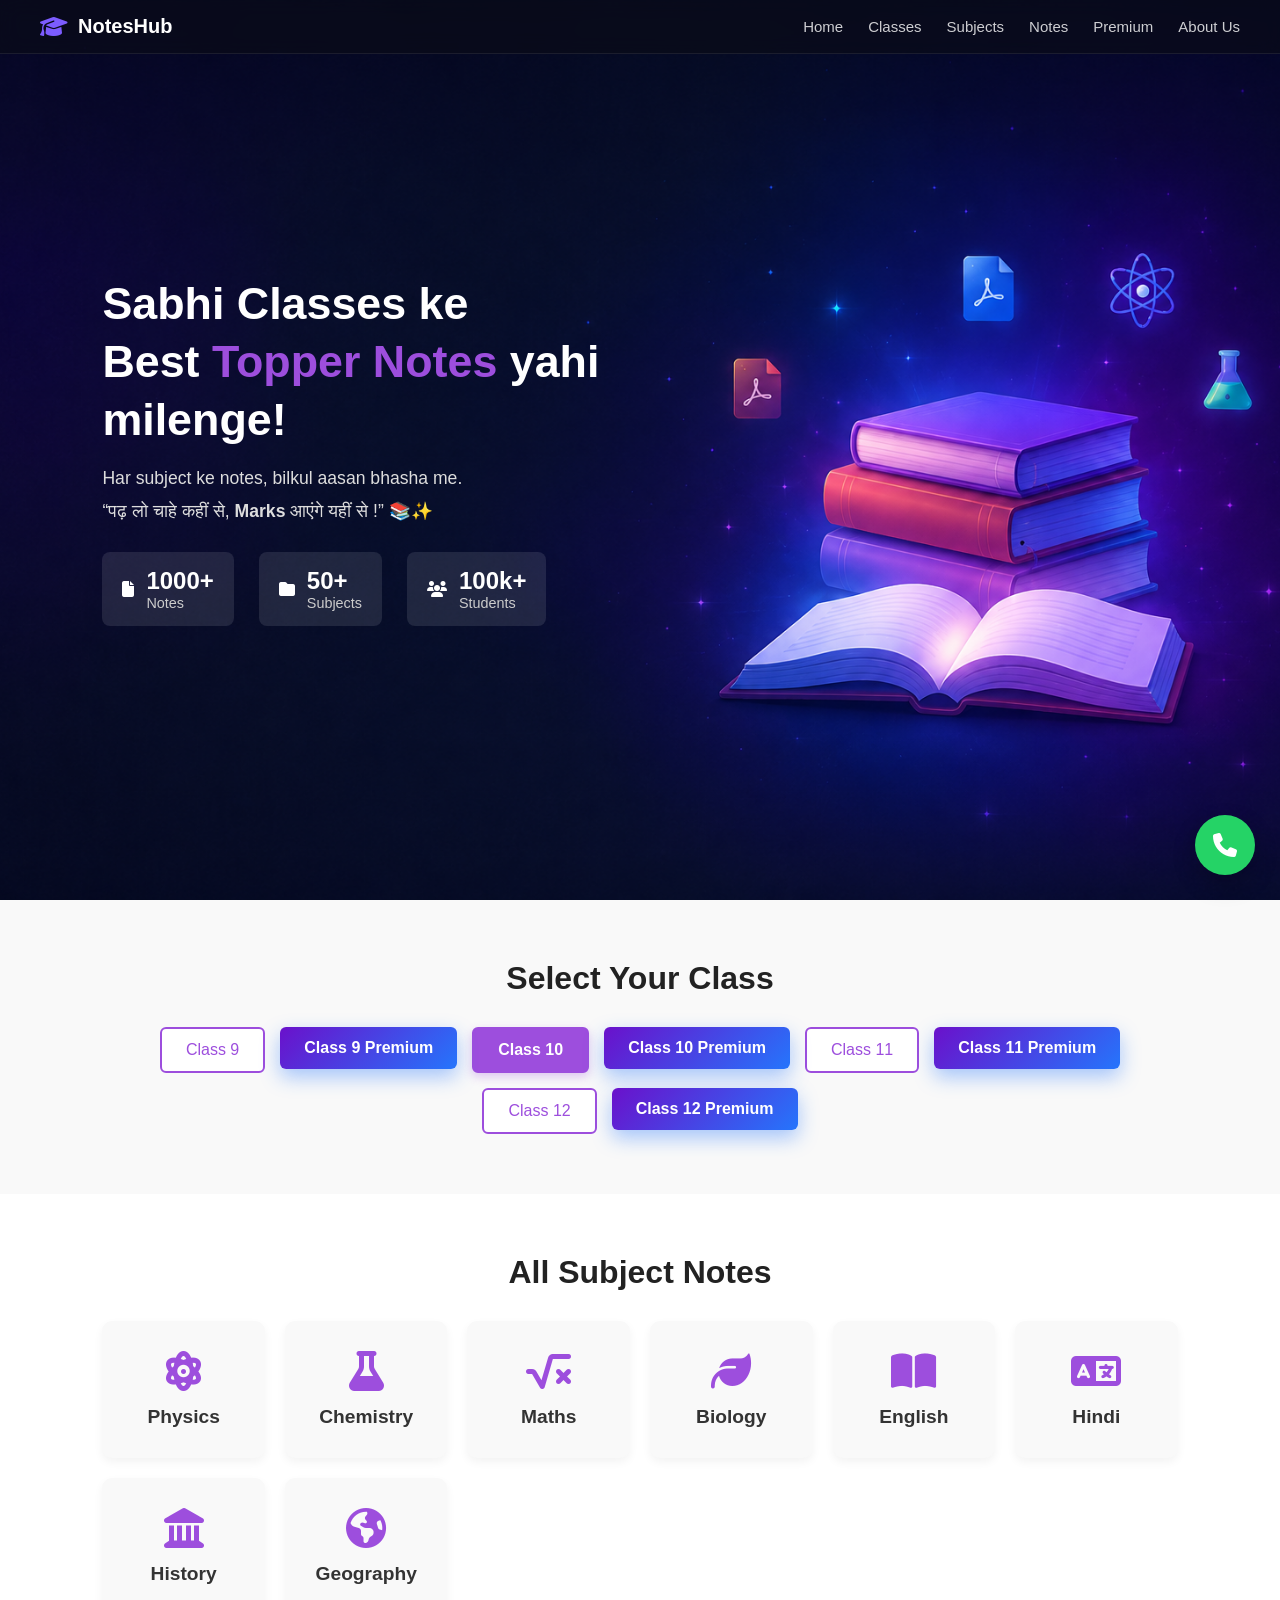
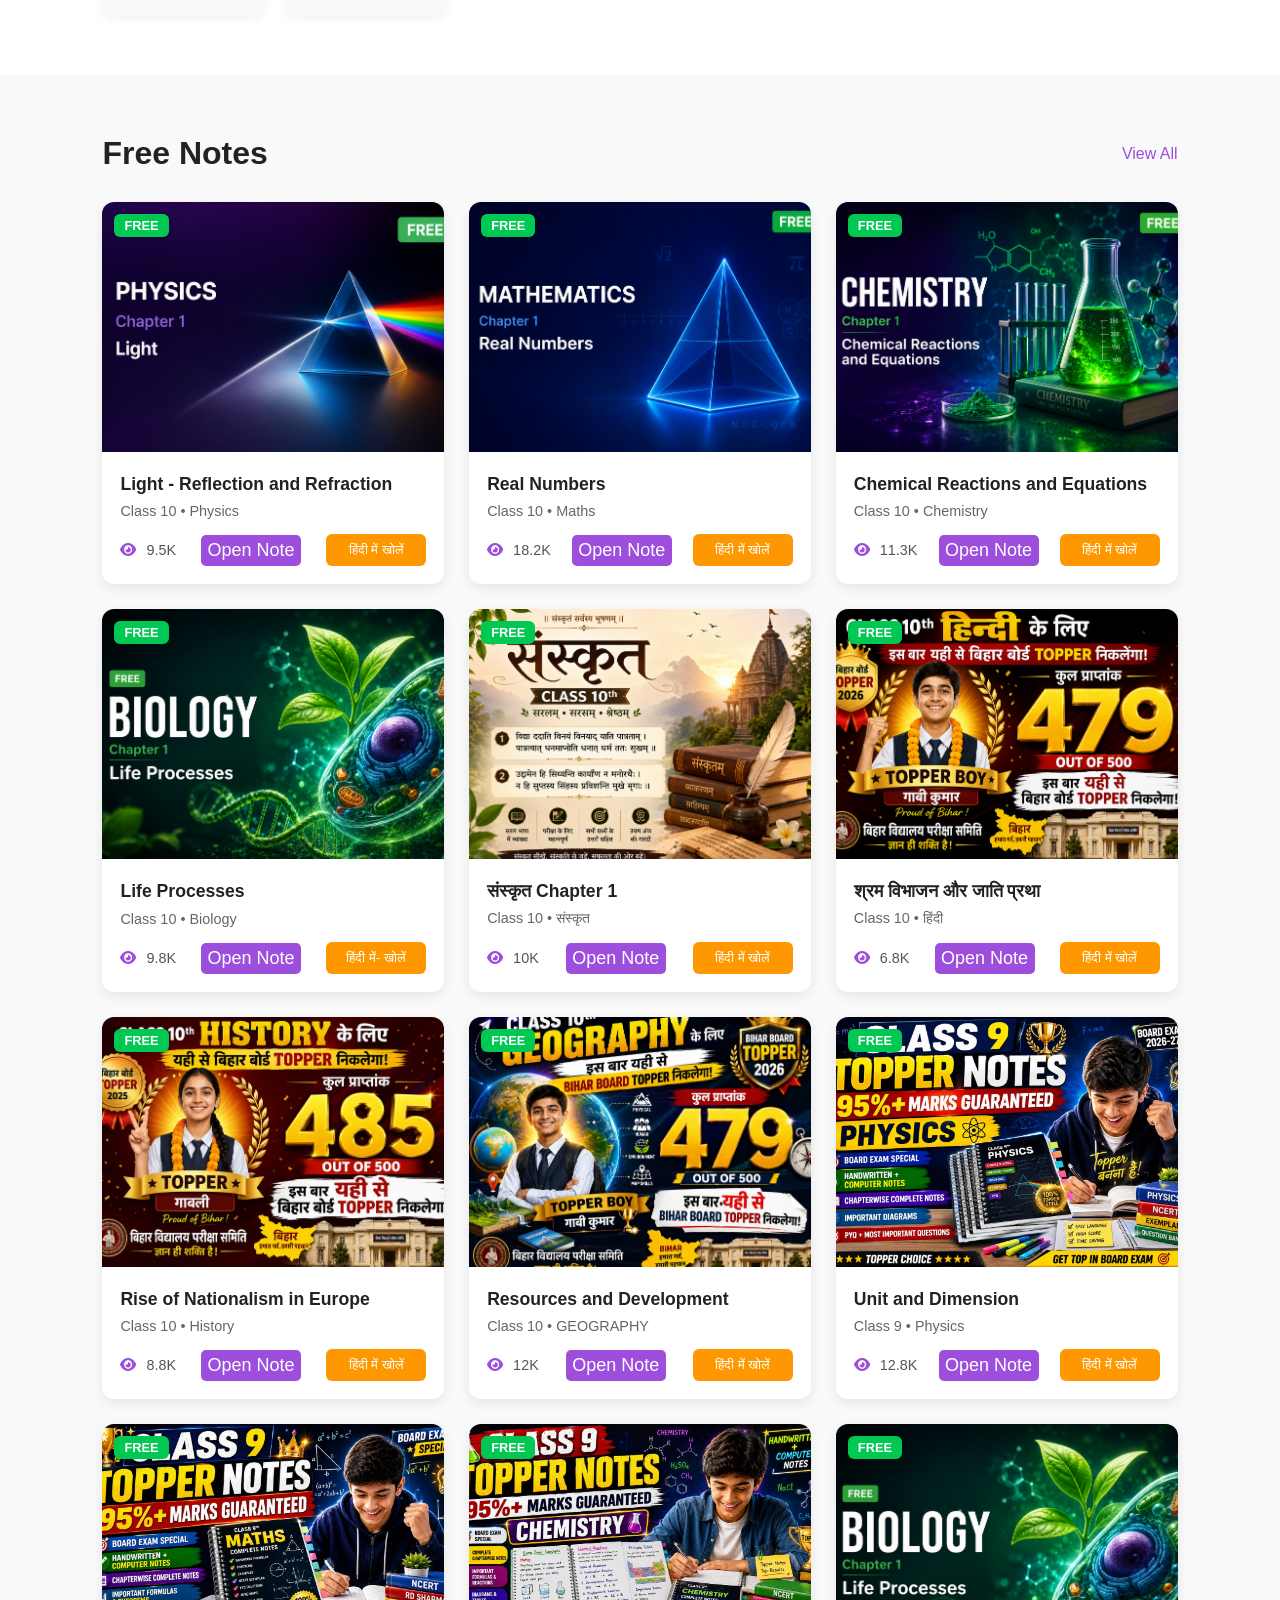
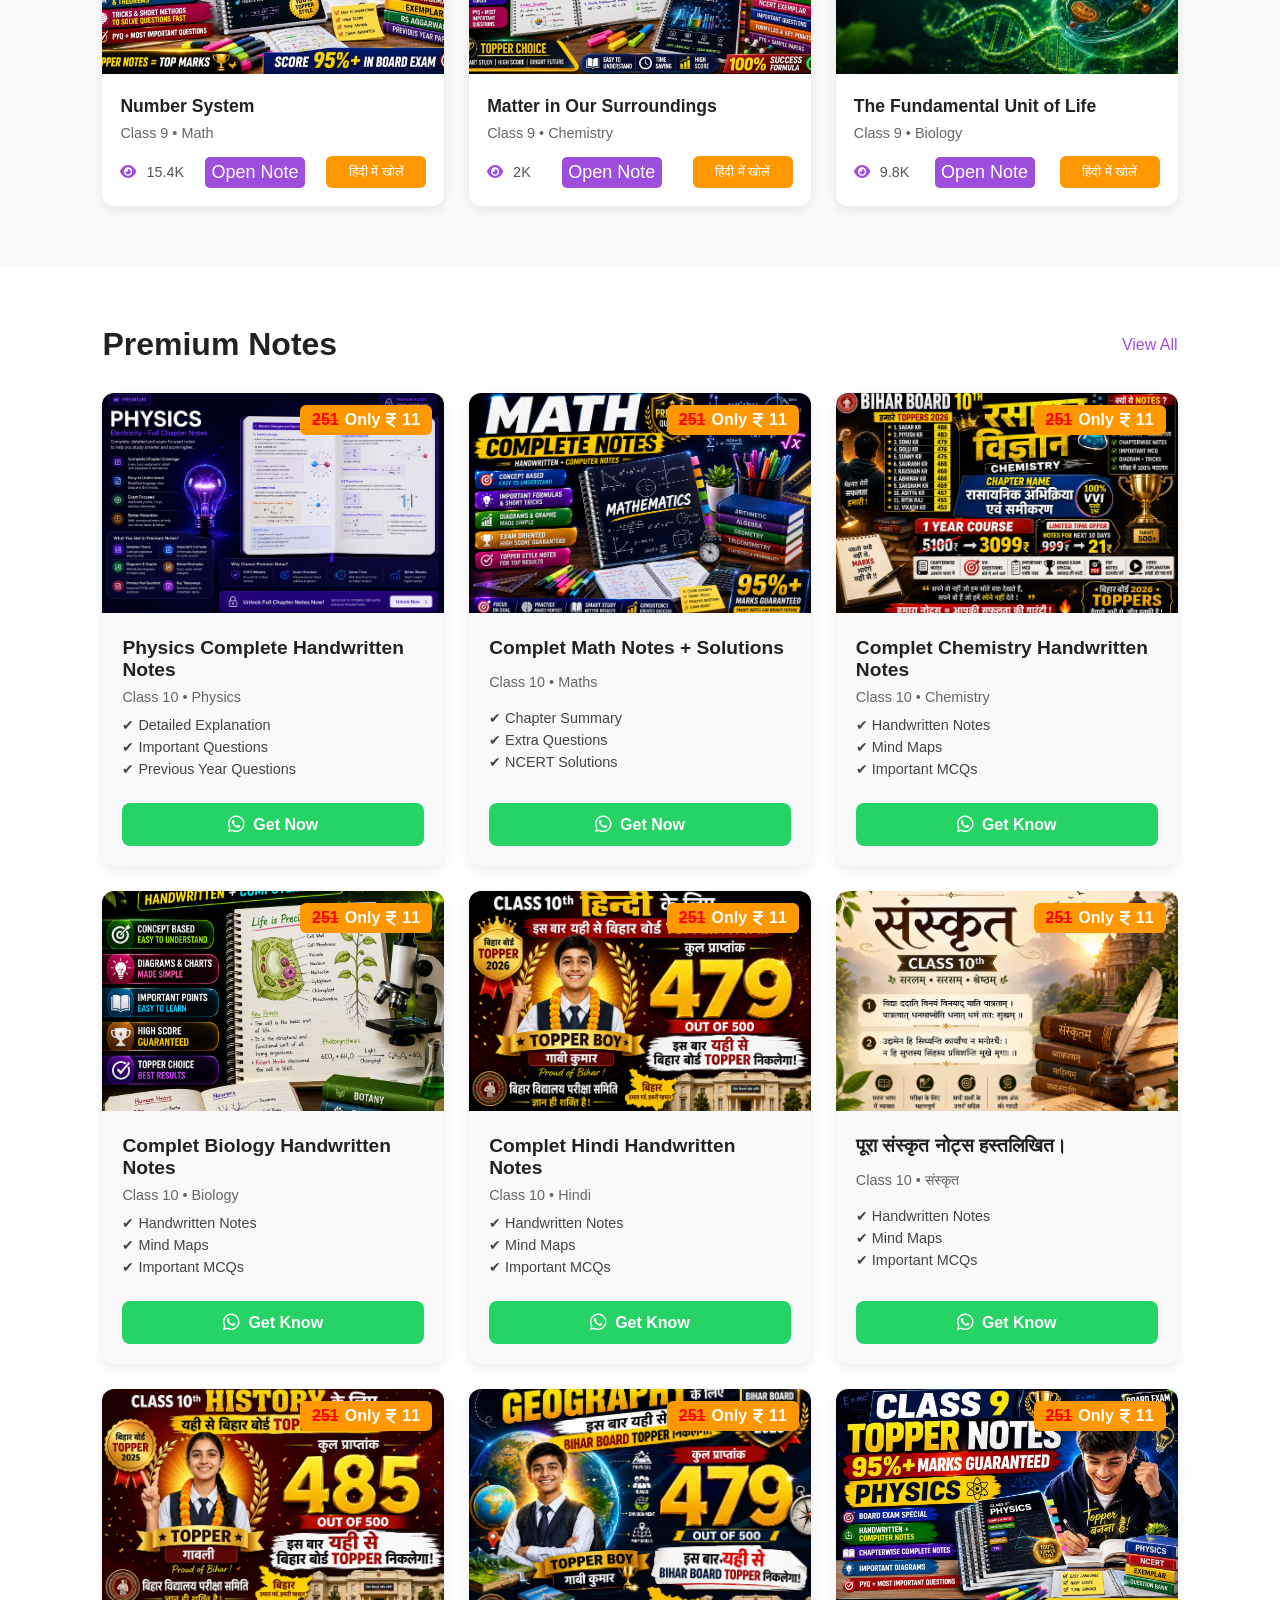
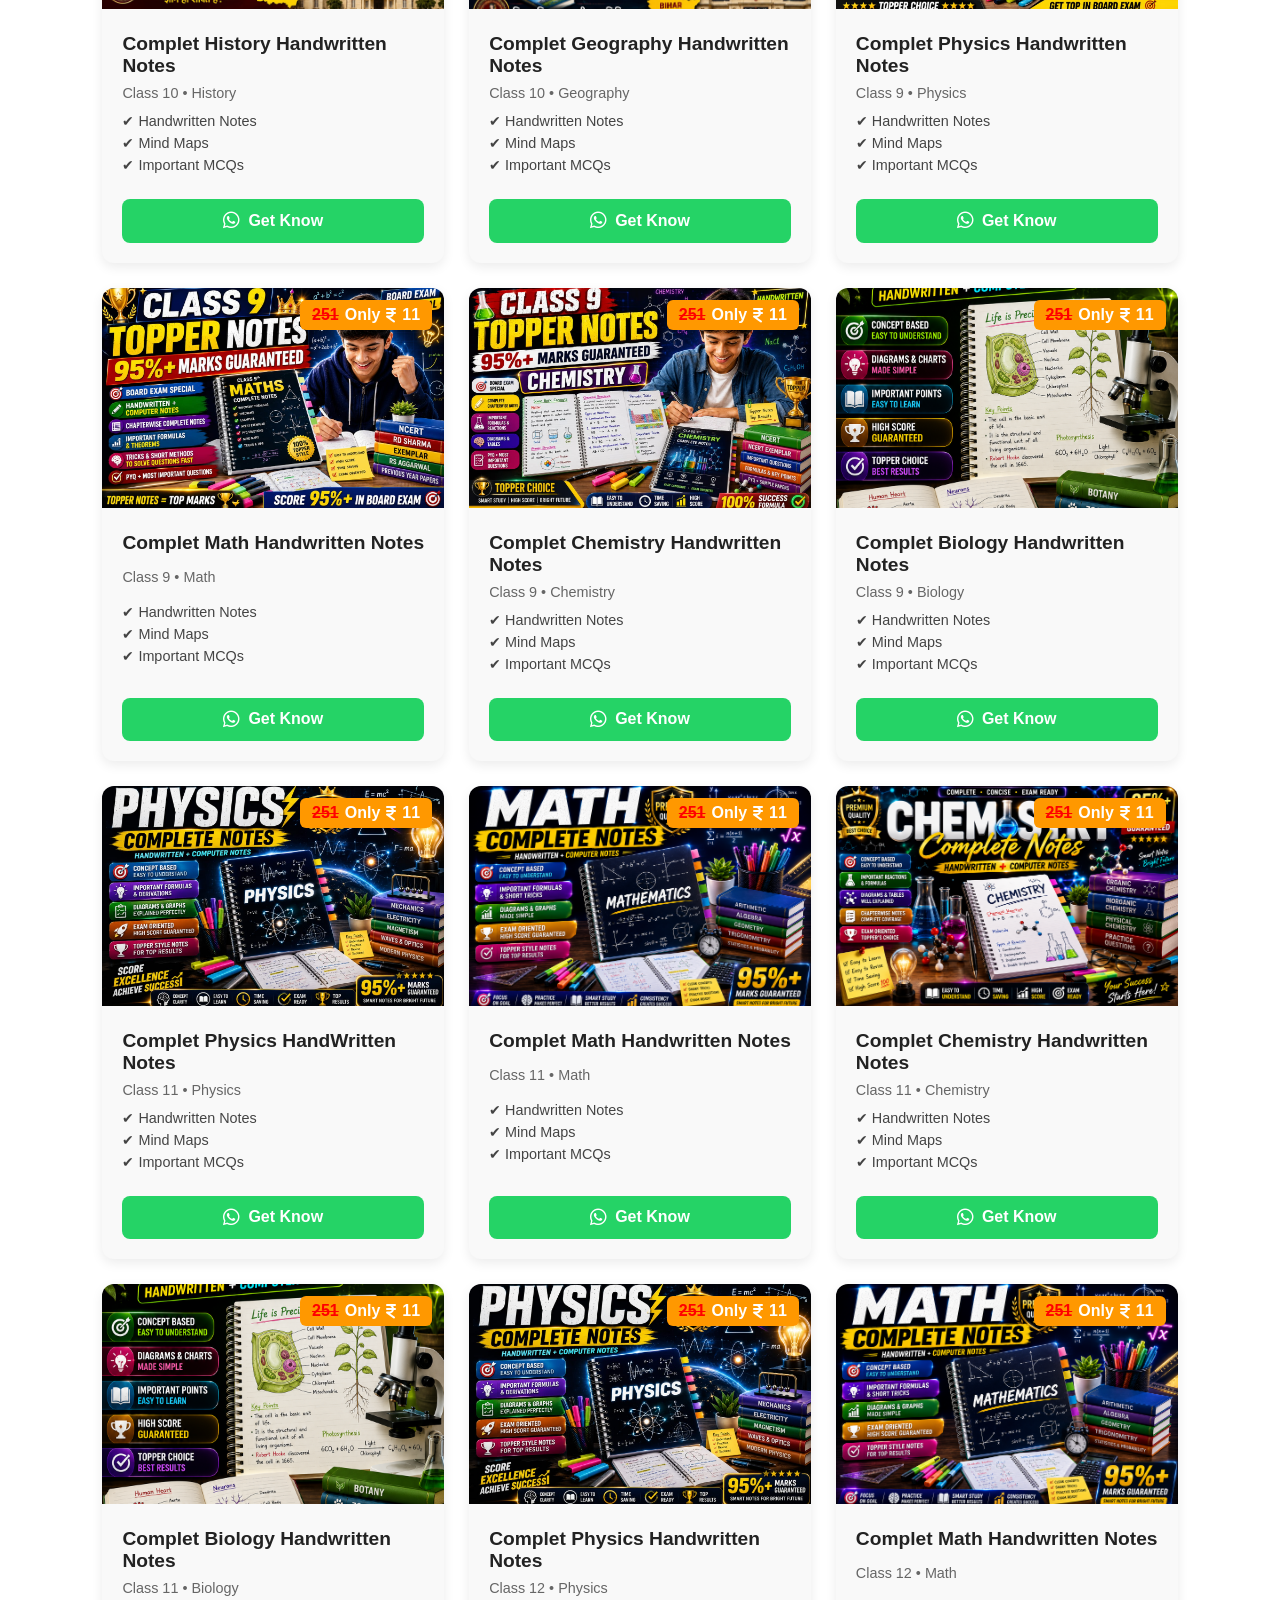
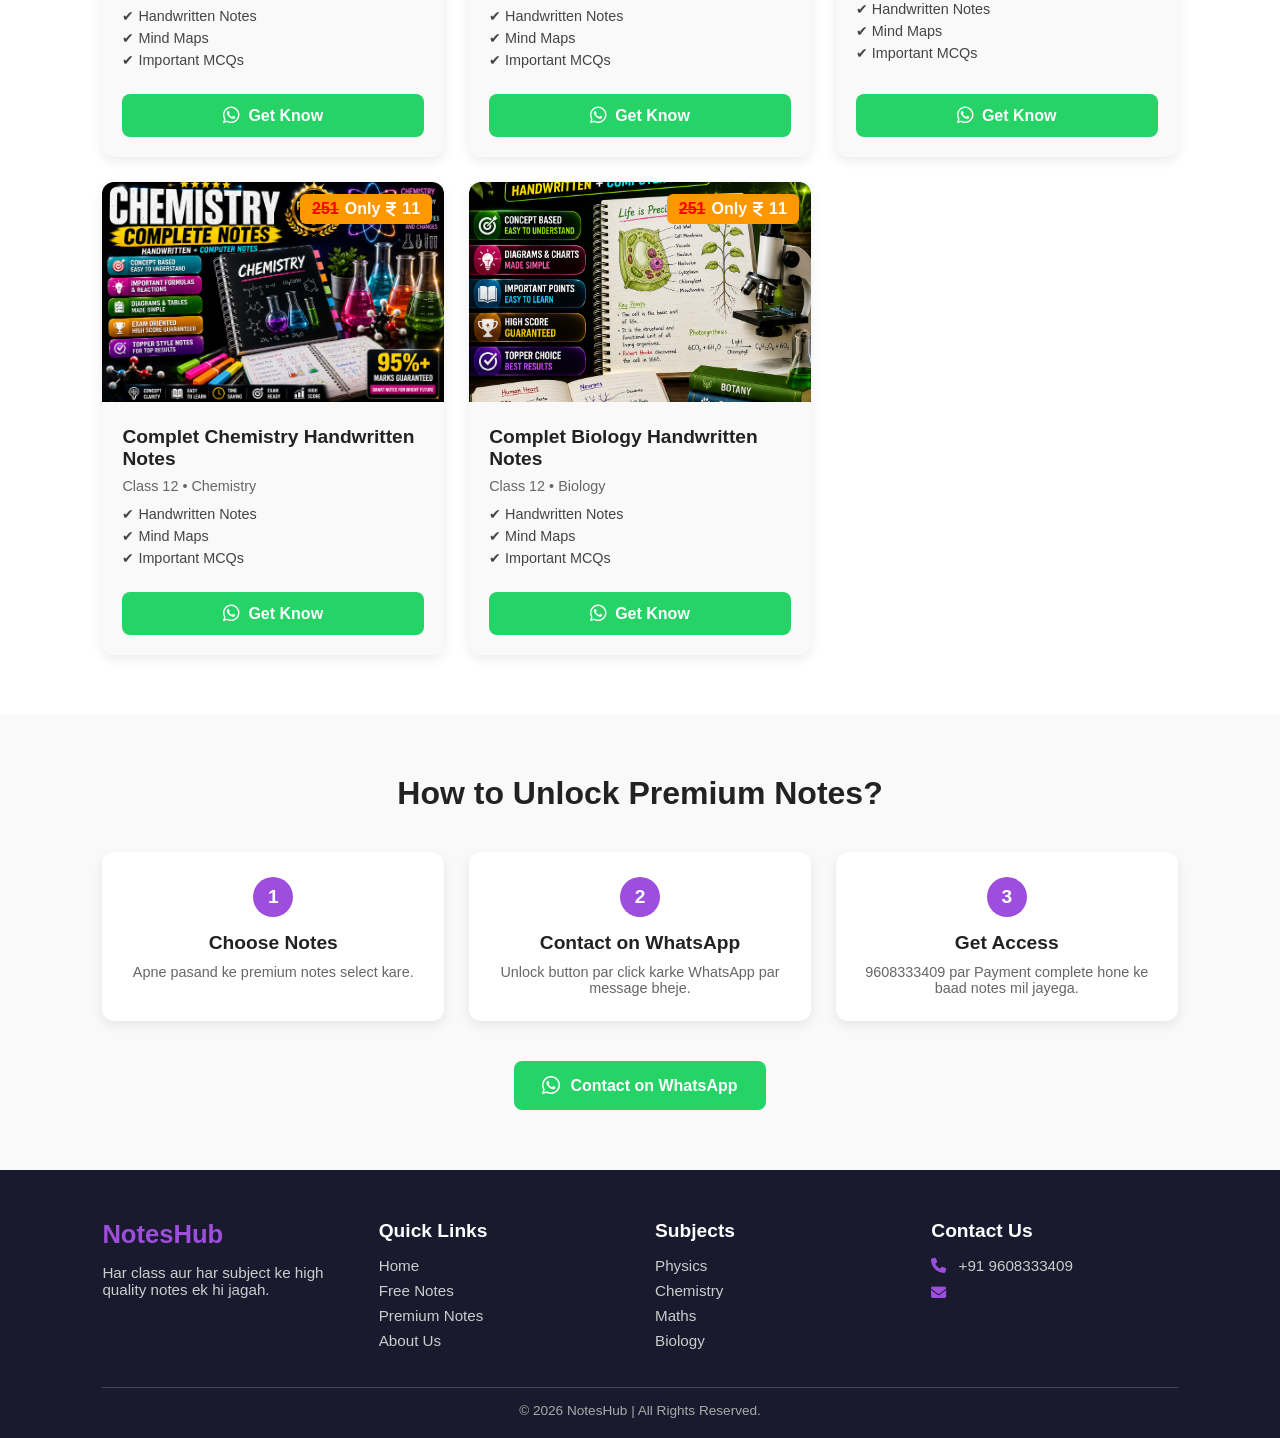
<file: index.html>
<!DOCTYPE html>
<html lang="en">
<head>
    <meta charset="UTF-8">
    <meta name="viewport" content="width=device-width, initial-scale=1.0">
    <title>Notes hub</title>
    <link rel="stylesheet"
href="https://cdnjs.cloudflare.com/ajax/libs/font-awesome/6.6.0/css/all.min.css">
<link rel="stylesheet" href="style.css">
    <meta name="google-site-verification" content="ZaeVENkBgBiaQuQuKNtGSqlZB3A3rzTbls4eUERouzs" />
</head>
<body>
    
   <!-- ================= NAVBAR START ================= -->

<header>
    <nav class="navbar">

        <div class="logo">
            <i class="fa-solid fa-graduation-cap"></i>
            <h2>NotesHub</h2>
        </div>

        <ul class="nav-links">
            <li><a href="#hero">Home</a></li>
            <li><a href="#class">Classes</a></li>
            
            <li><a href="#subject">Subjects</a></li>
            <li><a href="#free-notes">Notes</a></li>
            <li><a href="#premium">Premium</a></li>
            <li><a href="#about">About Us</a></li>
        </ul>

    </nav>
</header>

<!-- ================= NAVBAR END ================= -->




<!-- ================= HERO SECTION START ================= -->

<section class="hero"id="hero">

    <div class="hero-left">

        <h1>
            Sabhi Classes ke <br>
            Best  <span>Topper Notes</span> yahi milenge!
        </h1>

        <p>
            Har subject ke  notes, bilkul
            aasan bhasha me.
        </p>

        <p>
            “पढ़ लो चाहे कहीं से, <b>Marks</b> आएंगे यहीं से !” 📚✨
        </p>


        


        <div class="stats">

            <div class="stat-box">
                <i class="fa-solid fa-file"></i>
                <div>
                    <h2>1000+</h2>
                    <p>Notes</p>
                </div>
            </div>

            <div class="stat-box">
                <i class="fa-solid fa-folder"></i>
                <div>
                    <h2>50+</h2>
                    <p>Subjects</p>
                </div>
            </div>

            <div class="stat-box">
                <i class="fa-solid fa-users"></i>
                <div>
                    <h2>100k+</h2>
                    <p>Students</p>
                </div>
            </div>

        </div>

    </div>


    <div class="hero-right">

        
    </div>

</section>

<!-- ================= HERO SECTION END ================= --> 


<!-- ================= CLASS SECTION START ================= -->

<section class="class-section"id="class">

    <h2>Select Your Class</h2>

    <div class="class-container">

        <a href="#class-9th">
             <button class="class-btn">Class 9</button>
        </a>
        <a href="#premium-class-9">
             <button class="class-btn pre">Class 9 Premium</button>
        </a>
       <a href="#class-10th">
        <button class="class-btn active" data-class="10">Class 10</button>
       </a> 
        <a href="#premium-class-10th">
             <button class="class-btn pre">Class 10 Premium</button>
        </a>
       <a href="#class-11th">
        <button class="class-btn">Class 11</button>
       </a>
        <a href="#premium-class-11">
             <button class="class-btn pre">Class 11 Premium</button>
        </a>
        <a href="#class-12th">
        <button class="class-btn">Class 12</button>
</a>
     <a href="#premium-class-12">
             <button class="class-btn pre">Class 12 Premium</button>
        </a>
    </div>

</section>

<!-- ================= CLASS SECTION END ================= -->





<!-- ================= SUBJECT SECTION START ================= -->

<section class="subject-section"id="subject">

    <h2>All Subject Notes</h2>

    <div class="subject-container">

        <!-- Physics -->
        <div class="subject-card">
            <i class="fa-solid fa-atom"></i>
            <h3>Physics</h3>
        </div>

        <!-- Chemistry -->
        <div class="subject-card">
            <i class="fa-solid fa-flask"></i>
            <h3>Chemistry</h3>
        </div>

        <!-- Maths -->
        <div class="subject-card">
            <i class="fa-solid fa-square-root-variable"></i>
            <h3>Maths</h3>
        </div>

        <!-- Biology -->
        <div class="subject-card">
            <i class="fa-solid fa-leaf"></i>
            <h3>Biology</h3>
        </div>

        <!-- English -->
        <div class="subject-card">
            <i class="fa-solid fa-book-open"></i>
            <h3>English</h3>
        </div>

        <!-- Hindi -->
        <div class="subject-card">
            <i class="fa-solid fa-language"></i>
            <h3>Hindi</h3>
        </div>

        <!-- History -->
        <div class="subject-card">
            <i class="fa-solid fa-landmark"></i>
            <h3>History</h3>
        </div>

        <!-- Geography -->
        <div class="subject-card">
            <i class="fa-solid fa-earth-americas"></i>
            <h3>Geography</h3>
        </div>

    </div>

</section>

<!-- ================= SUBJECT SECTION END ================= -->


<!-- ================= FREE NOTES SECTION START ================= -->

<section class="free-notes"id="free-notes">

    <div class="section-title" >

        <h2>Free Notes</h2>

        <a href="#">View All</a>

    </div>


    <div class="notes-container">


        <!-- Card 1 -->

        <div class="note-card" id="class-10th">

            <div class="card-image">

                <img src="phycis.png" alt="Physics">

                <span class="tag">FREE</span>

            </div>

            <div class="card-content">

                <h3>Light - Reflection and Refraction</h3>
               
                <p>Class 10 • Physics</p>

                <div class="card-footer">

                    <span>
                        <i class="fa-solid fa-eye"></i>
                        9.5K
                    </span>

                    <a href="physics-new.pdf" target="_blank">
                    <button class="open-note">Open Note</button>
                    </a>

                <a href="physics-new.pdf" target="_blank">
                    <button class="open-note hindi-btn">हिंदी में खोलें</button>
                </a>


                </div>

            </div>

        </div>



        <!-- Card 2 -->

        <div class="note-card">

            <div class="card-image">

                <img src="math.png" alt="Maths">

                <span class="tag">FREE</span>

            </div>

            <div class="card-content">

                <h3>Real Numbers</h3>

                <p>Class 10 • Maths</p>

                <div class="card-footer">

                    <span>
                        <i class="fa-solid fa-eye"></i>
                        18.2K
                    </span>

                   <a href="math-10.pdf" target="_blank">
                    <button class="open-note">Open Note</button>
                    </a>

                    <a href="math-10.pdf" target="_blank">
                    <button class="open-note hindi-btn">हिंदी में खोलें</button>
                </a>

                </div>

            </div>

        </div>



        <!-- Card 3 -->

        <div class="note-card">

            <div class="card-image">

                <img src="chemestry.png" alt="Chemistry">

                <span class="tag">FREE</span>

            </div>

            <div class="card-content">

                <h3>Chemical Reactions and Equations</h3>

                <p>Class 10 • Chemistry</p>

                <div class="card-footer">

                    <span>
                        <i class="fa-solid fa-eye"></i>
                        11.3K
                    </span>

                    
                    <a href="chemistry.pdf" target="_blank">
                    <button class="open-note">Open Note</button>
                    </a>


                    <a href="chemistry.pdf" target="_blank">
                    <button class="open-note hindi-btn">हिंदी में खोलें</button>
                </a>


                </div>

            </div>

        </div>



        <!-- Card 4 -->

        <div class="note-card">

            <div class="card-image">

                <img src="biology.png" alt="Biology">

                <span class="tag">FREE</span>

            </div>

            <div class="card-content">

                <h3>Life Processes</h3>

                <p>Class 10 • Biology</p>

                <div class="card-footer">

                    <span>
                        <i class="fa-solid fa-eye"></i>
                        9.8K
                    </span>

                    <a href="biology.pdf" target="_blank">
                    <button class="open-note">Open Note</button>
                    </a>


                    <a href="biology.pdf" target="_blank">
                    <button class="open-note hindi-btn">हिंदी में- खोलें</button>
                </a>

                </div>

            </div>

        </div>

        <!--card 5-->

        <div class="note-card">

            <div class="card-image">

                <img src="sanskrit-10.png" alt="Biology">

                <span class="tag">FREE</span>

            </div>

            <div class="card-content">

                <h3>संस्कृत Chapter 1</h3>

                <p>Class 10 • संस्कृत</p>

                <div class="card-footer">

                    <span>
                        <i class="fa-solid fa-eye"></i>
                        10K
                    </span>

                    <a href="sanskrit-10.pdf" target="_blank">
                    <button class="open-note">Open Note</button>
                    </a>

                    <a href="sanskrit-10.pdf" target="_blank">
                    <button class="open-note hindi-btn">हिंदी में खोलें</button>
                </a>

                </div>

            </div>

        </div>






        <!--card 6-->
<div class="note-card">

            <div class="card-image">

                <img src="hindi-10.png" alt="Biology">

                <span class="tag">FREE</span>

            </div>

            <div class="card-content">

                <h3>श्रम विभाजन और जाति प्रथा</h3>

                <p>Class 10 • हिंदी</p>

                <div class="card-footer">

                    <span>
                        <i class="fa-solid fa-eye"></i>
                        6.8K
                    </span>

                    <a href="hindi-10.pdf" target="_blank">
                    <button class="open-note">Open Note</button>
                    </a>

                    <a href="hindi-10.pdf" target="_blank">
                    <button class="open-note hindi-btn">हिंदी में खोलें</button>
                </a>

                </div>

            </div>

        </div>




        <!--card 7-->
       <div class="note-card">

            <div class="card-image">

                <img src="history-10.jpeg" alt="Biology">

                <span class="tag">FREE</span>

            </div>

            <div class="card-content">

                <h3>Rise of Nationalism in Europe</h3>

                <p>Class 10 • History</p>

                <div class="card-footer">

                    <span>
                        <i class="fa-solid fa-eye"></i>
                        8.8K
                    </span>

                   <a href="history-new.pdf" target="_blank">
                    <button class="open-note">Open Note</button>
                    </a>

                    <a href="history-new.pdf" target="_blank">
                    <button class="open-note hindi-btn">हिंदी में खोलें</button>
                </a>

                </div>

            </div>

        </div>

        
<!--card 8-->
<div class="note-card">

            <div class="card-image">

                <img src="geography-10.jpeg" alt="Biology">

                <span class="tag">FREE</span>

            </div>

            <div class="card-content">

                <h3>Resources and Development</h3>

                <p>Class 10 • GEOGRAPHY</p>

                <div class="card-footer">

                    <span>
                        <i class="fa-solid fa-eye"></i>
                        12K
                    </span>

                    <a href="geography-new.pdf" target="_blank">
                    <button class="open-note">Open Note</button>
                    </a>
                     <a href="geography-new.pdf" target="_blank">
                    <button class="open-note hindi-btn">हिंदी में खोलें</button>
                </a>


                </div>

            </div>

        </div>



        <!-- card 9-->

<div class="note-card">

            <div class="card-image" id="class-9th">

                <img src="physics-9.jpeg" alt="Biology">

                <span class="tag">FREE</span>

            </div>

            <div class="card-content">

                <h3>Unit and Dimension</h3>

                <p>Class 9 • Physics</p>

                <div class="card-footer">

                    <span>
                        <i class="fa-solid fa-eye"></i>
                        12.8K
                    </span>

                    <a href="Sagar_Kumar_Resume.pdf" target="_blank">
                    <button class="open-note">Open Note</button>
                    </a>

                    <a href="Sagar_Kumar_Resume.pdf" target="_blank">
                    <button class="open-note hindi-btn">हिंदी में खोलें</button>
                </a>

                </div>

            </div>

        </div>


<!--card 10-->
        <div class="note-card">

            <div class="card-image">

                <img src="math-9.jpeg" alt="Biology">

                <span class="tag">FREE</span>

            </div>

            <div class="card-content">

                <h3>Number System</h3>

                <p>Class 9 • Math</p>

                <div class="card-footer">

                    <span>
                        <i class="fa-solid fa-eye"></i>
                        15.4K
                    </span>

                    <a href="Sagar_Kumar_Resume.pdf" target="_blank">
                    <button class="open-note">Open Note</button>
                    </a>

                    <a href="Sagar_Kumar_Resume.pdf" target="_blank">
                    <button class="open-note hindi-btn">हिंदी में खोलें</button>
                </a>

                </div>

            </div>

        </div>




        <!-- card 11-->
         <div class="note-card">

            <div class="card-image">

                <img src="chemistry-9.jpeg" alt="Biology">

                <span class="tag">FREE</span>

            </div>

            <div class="card-content">

                <h3>Matter in Our Surroundings</h3>

                <p>Class 9 • Chemistry</p>

                <div class="card-footer">

                    <span>
                        <i class="fa-solid fa-eye"></i>
                        2K
                    </span>

                    <a href="Sagar_Kumar_Resume.pdf" target="_blank">
                    <button class="open-note">Open Note</button>
                    </a>

                    <a href="Sagar_Kumar_Resume.pdf" target="_blank">
                    <button class="open-note hindi-btn">हिंदी में खोलें</button>
                </a>

                </div>

            </div>

        </div>

<!-- card 12-->
 <div class="note-card">

            <div class="card-image">

                <img src="biology.png" alt="Biology">

                <span class="tag">FREE</span>

            </div>

            <div class="card-content">

                <h3>The Fundamental Unit of Life</h3>

                <p>Class 9 • Biology</p>

                <div class="card-footer">

                    <span>
                        <i class="fa-solid fa-eye"></i>
                        9.8K
                    </span>

                    <a href="Sagar_Kumar_Resume.pdf" target="_blank">
                    <button class="open-note">Open Note</button>
                    </a>

                    <a href="Sagar_Kumar_Resume.pdf" target="_blank">
                    <button class="open-note hindi-btn">हिंदी में खोलें</button>
                </a>

                </div>

            </div>

        </div>

        <!--card 13-->

        <!--card 19-->
       
        </div>

</section>

<!-- ================= FREE NOTES SECTION END ================= -->
<!-- ================= PREMIUM NOTES SECTION START ================= -->

<section class="premium-notes" id="premium">

    <div class="section-title">

        <h2>Premium Notes</h2>

        <a href="#premium-class-10th">View All</a>

    </div>


    <div class="notes-container">


        <!-- Premium Card 1 -->

        <div class="premium-card" id="premium-class-10th"
        data-subject="physics complete Handwritten note"
        data-class="10"
        data-price="11 INR"
        >

            <div class="premium-image">

                <img src="phycis-premium.png" alt="Physics">

                
                <span class="premium-tag">
                    <del>251</del>
                   Only<i class="fa-solid fa-indian-rupee-sign"></i>
                    11
                    
                </span>
            </div>

            <div class="premium-content">

                <h3>Physics Complete Handwritten Notes</h3>

                <p>Class 10 • Physics</p>

                <ul>
                    <li>✔ Detailed Explanation</li>
                    <li>✔ Important Questions</li>
                    <li>✔ Previous Year Questions</li>
                </ul>

                <a href="https://wa.me/919608333409?text=Hello%20Sir,%20Mujhe%20Premium%20Notes%20Unlock%20karna%20hai."
                target="_blank"
                class="unlock-btn" onclick="sendWhatsApp(this)">

                    <i class="fa-brands fa-whatsapp"></i>
                    Get Now

                </a>

            </div>

        </div>



        <!-- Premium Card 2 -->

        <div class="premium-card"
        data-subject="Complet Math handwritten notes"
        data-class="10"
        data-price="11 INR"
        >

            <div class="premium-image">

                <img src="math-all.png" alt="Maths">

                <span class="premium-tag">
                    <del>251</del>
                    Only<i class="fa-solid fa-indian-rupee-sign"></i>
                   11
                </span>

            </div>

            <div class="premium-content">

                <h3>Complet Math Notes + Solutions</h3>


                <p>Class 10 • Maths</p>

                <ul>
                    <li>✔ Chapter Summary</li>
                    <li>✔ Extra Questions</li>
                    <li>✔ NCERT Solutions</li>
                </ul>

                <a href="https://wa.me/919608333409?text=Hello%20Sir,%20Mujhe%20Premium%20Notes%20Unlock%20karna%20hai."
                target="_blank"
                class="unlock-btn" onclick="sendWhatsApp(this)">

                    <i class="fa-brands fa-whatsapp"></i>
                   Get Now

                </a>

            </div>

        </div>



        <!-- Premium Card 3 -->

        <div class="premium-card"
        data-subject="Complet chemistry hanwritten notes"
        data-class="10"
        data-price="11 INR"
        >

            <div class="premium-image">

                <img src="chemistry-new.jpeg" alt="Chemistry">

                <span class="premium-tag">
                    <del>251</del>
                    Only<i class="fa-solid fa-indian-rupee-sign"></i>
                   11
                </span>

            </div>

            <div class="premium-content">

                <h3>Complet Chemistry Handwritten Notes</h3>

                <p>Class 10 • Chemistry</p>

                <ul>
                    <li>✔ Handwritten Notes</li>
                    <li>✔ Mind Maps</li>
                    <li>✔ Important MCQs</li>
                </ul>

                <a href="https://wa.me/919608333409?text=Hello%20Sir,%20Mujhe%20Premium%20Notes%20Unlock%20karna%20hai."
                target="_blank"
                class="unlock-btn" onclick="sendWhatsApp(this)">

                    <i class="fa-brands fa-whatsapp"></i>
                    Get Know

                </a>

            </div>

        </div>


        <!--card 4-->
        <div class="premium-card"
        data-subject="Complet biology handWritten note"
        data-class="10"
        data-price="11 INR"
        >

            <div class="premium-image">

                <img src="biology-all.png" alt="Chemistry">

                <span class="premium-tag">
                    <del>251</del>
                    Only<i class="fa-solid fa-indian-rupee-sign"></i>
                   11
                </span>

            </div>

            <div class="premium-content">

                <h3>Complet Biology Handwritten Notes</h3>

                <p>Class 10 • Biology</p>

                <ul>
                    <li>✔ Handwritten Notes</li>
                    <li>✔ Mind Maps</li>
                    <li>✔ Important MCQs</li>
                </ul>

                <a href="https://wa.me/919608333409?text=Hello%20Sir,%20Mujhe%20Premium%20Notes%20Unlock%20karna%20hai."
                target="_blank"
                class="unlock-btn" onclick="sendWhatsApp(this)">

                    <i class="fa-brands fa-whatsapp"></i>
                    Get Know

                </a>

            </div>

        </div>


        <!--card 5-->

        <div class="premium-card"
        data-subject="Complet Hindi handwritten note"
        data-class="10"
        data-price="11 INR"
        >

            <div class="premium-image">

                <img src="hindi-10.png" alt="Chemistry">

                <span class="premium-tag">
                    <del>251</del>
                    Only<i class="fa-solid fa-indian-rupee-sign"></i>
                   11
                </span>

            </div>

            <div class="premium-content">

                <h3>Complet Hindi Handwritten Notes</h3>

                <p>Class 10 • Hindi</p>

                <ul>
                    <li>✔ Handwritten Notes</li>
                    <li>✔ Mind Maps</li>
                    <li>✔ Important MCQs</li>
                </ul>

                <a href="https://wa.me/919608333409?text=Hello%20Sir,%20Mujhe%20Premium%20Notes%20Unlock%20karna%20hai."
                target="_blank"
                class="unlock-btn" onclick="sendWhatsApp(this)">

                    <i class="fa-brands fa-whatsapp"></i>
                    Get Know

                </a>

            </div>

        </div>



        <!--card 6-->

        <div class="premium-card"
        data-subject="complet संस्कृत handwritten note"
        data-class="10"
        data-price="11 INR"
        >

            <div class="premium-image">

                <img src="sanskrit-10.png" alt="Chemistry">

                <span class="premium-tag">
                    <del>251</del>
                    Only<i class="fa-solid fa-indian-rupee-sign"></i>
                    11
                </span>

            </div>

            <div class="premium-content">

                <h3>पूरा संस्कृत नोट्स हस्तलिखित।</h3>

                <p>Class 10 • संस्कृत</p>

                <ul>
                    <li>✔ Handwritten Notes</li>
                    <li>✔ Mind Maps</li>
                    <li>✔ Important MCQs</li>
                </ul>

                <a href="https://wa.me/919608333409?text=Hello%20Sir,%20Mujhe%20Premium%20Notes%20Unlock%20karna%20hai."
                target="_blank"
                class="unlock-btn" onclick="sendWhatsApp(this)">

                    <i class="fa-brands fa-whatsapp"></i>
                    Get Know

                </a>

            </div>

        </div>



        <!--card 7-->


        <div class="premium-card"
        data-subject="Complet History handWritten note"
        data-class="10"
        data-price="11 INR"
        >

            <div class="premium-image">

                <img src="history-10.jpeg" alt="Chemistry">

                <span class="premium-tag">
                    <del>251</del>
                    Only<i class="fa-solid fa-indian-rupee-sign"></i>
                   11
                </span>

            </div>

            <div class="premium-content">

                <h3>Complet History Handwritten Notes</h3>

                <p>Class 10 • History</p>

                <ul>
                    <li>✔ Handwritten Notes</li>
                    <li>✔ Mind Maps</li>
                    <li>✔ Important MCQs</li>
                </ul>

                <a href="https://wa.me/919608333409?text=Hello%20Sir,%20Mujhe%20Premium%20Notes%20Unlock%20karna%20hai."
                target="_blank"
                class="unlock-btn" onclick="sendWhatsApp(this)">

                    <i class="fa-brands fa-whatsapp"></i>
                    Get Know

                </a>

            </div>

        </div>


        <!--card 8-->

<div class="premium-card"
data-subject="Geography handWritten notes"
data-class="class-10"
data-price="11 INR">

            <div class="premium-image">

                <img src="geography-10.jpeg" alt="Chemistry">

                <span class="premium-tag">
                    <del>251</del>
                    Only<i class="fa-solid fa-indian-rupee-sign"></i>
                   11
                </span>

            </div>

            <div class="premium-content">

                <h3>Complet Geography Handwritten Notes</h3>

                <p>Class 10 • Geography</p>

                <ul>
                    <li>✔ Handwritten Notes</li>
                    <li>✔ Mind Maps</li>
                    <li>✔ Important MCQs</li>
                </ul>

                <a href="https://wa.me/919608333409?text=Hello%20Sir,%20Mujhe%20Premium%20Notes%20Unlock%20karna%20hai."
                target="_blank"
                class="unlock-btn" onclick="sendWhatsApp(this)">

                    <i class="fa-brands fa-whatsapp"></i>
                    Get Know

                </a>

            </div>

        </div>

        <!--card 9-->
<div class="premium-card" id="premium-class-9"
        data-subject="complet physics handwritten note"
            data-class="9"
            data-price="11 INR"
>

            <div class="premium-image">

                <img src="physics-9.jpeg" alt="Chemistry">

                <span class="premium-tag">
                    <del>251</del>
                    Only<i class="fa-solid fa-indian-rupee-sign"></i>
                   11
                </span>

            </div>

            <div class="premium-content">

                <h3>Complet Physics Handwritten Notes</h3>

                <p>Class 9 • Physics</p>

                <ul>
                    <li>✔ Handwritten Notes</li>
                    <li>✔ Mind Maps</li>
                    <li>✔ Important MCQs</li>
                </ul>

                <a href="https://wa.me/919608333409?text=Hello%20Sir,%20Mujhe%20Premium%20Notes%20Unlock%20karna%20hai."
                target="_blank"
                class="unlock-btn" onclick="sendWhatsApp(this)">

                    <i class="fa-brands fa-whatsapp"></i>
                    Get Know

                </a>

            </div>

        </div>




        <!--card 10-->

<div class="premium-card"
        data-subject="complet Math Handwrittten note"
        data-class="9"
        data-price="11 INR"
>

            <div class="premium-image">

                <img src="math-9.jpeg" alt="Chemistry">

                <span class="premium-tag">
                    <del>251</del>
                    Only<i class="fa-solid fa-indian-rupee-sign"></i>
                   11
                </span>

            </div>

            <div class="premium-content">

                <h3>Complet Math Handwritten Notes</h3>

                <p>Class 9 • Math</p>

                <ul>
                    <li>✔ Handwritten Notes</li>
                    <li>✔ Mind Maps</li>
                    <li>✔ Important MCQs</li>
                </ul>

                <a href="https://wa.me/919608333409?text=Hello%20Sir,%20Mujhe%20Premium%20Notes%20Unlock%20karna%20hai."
                target="_blank"
                class="unlock-btn" onclick="sendWhatsApp(this)">

                    <i class="fa-brands fa-whatsapp"></i>
                    Get Know

                </a>

            </div>

        </div>



        <!--card 11-->
        <div class="premium-card"
        data-subject="complet Chemistry Handwritten note"
        data-class="9"
        data-price="11 INR"
        >

            <div class="premium-image">

                <img src="chemistry-9.jpeg" alt="Chemistry">

                <span class="premium-tag">
                    <del>251</del>
                    Only<i class="fa-solid fa-indian-rupee-sign"></i>
                   11
                </span>

            </div>

            <div class="premium-content">

                <h3>Complet Chemistry Handwritten Notes</h3>

                <p>Class 9 • Chemistry</p>

                <ul>
                    <li>✔ Handwritten Notes</li>
                    <li>✔ Mind Maps</li>
                    <li>✔ Important MCQs</li>
                </ul>

                <a href="https://wa.me/919608333409?text=Hello%20Sir,%20Mujhe%20Premium%20Notes%20Unlock%20karna%20hai."
                target="_blank"
                class="unlock-btn" onclick="sendWhatsApp(this)">

                    <i class="fa-brands fa-whatsapp"></i>
                    Get Know

                </a>

            </div>

        </div>


        <!--card 12-->

        <div class="premium-card"
        data-subject="Complet Biology handwritten note"
        data-class="9"
        data-price="11 INR"
        >

            <div class="premium-image">

                <img src="biology-all.png" alt="Chemistry">

                <span class="premium-tag">
                    <del>251</del>
                    Only<i class="fa-solid fa-indian-rupee-sign"></i>
                   11
                </span>

            </div>

            <div class="premium-content">

                <h3>Complet Biology Handwritten Notes</h3>

                <p>Class 9 • Biology</p>

                <ul>
                    <li>✔ Handwritten Notes</li>
                    <li>✔ Mind Maps</li>
                    <li>✔ Important MCQs</li>
                </ul>

                <a href="https://wa.me/919608333409?text=Hello%20Sir,%20Mujhe%20Premium%20Notes%20Unlock%20karna%20hai."
                target="_blank"
                class="unlock-btn" onclick="sendWhatsApp(this)">

                    <i class="fa-brands fa-whatsapp"></i>
                    Get Know

                </a>

            </div>

        </div>


        <!--card 13-->
        <div class="premium-card" id="premium-class-11"
        data-subject="complet physics handwritten note"
        data-class="11"
        data-price="11 INR"
        >

            <div class="premium-image">

                <img src="physics-all.jpeg" alt="Chemistry">

                <span class="premium-tag">
                    <del>251</del>
                    Only<i class="fa-solid fa-indian-rupee-sign"></i>
                   11
                </span>

            </div>

            <div class="premium-content">

                <h3>Complet Physics HandWritten Notes</h3>

                <p>Class 11 • Physics</p>

                <ul>
                    <li>✔ Handwritten Notes</li>
                    <li>✔ Mind Maps</li>
                    <li>✔ Important MCQs</li>
                </ul>

                <a href="https://wa.me/919608333409?text=Hello%20Sir,%20Mujhe%20Premium%20Notes%20Unlock%20karna%20hai."
                target="_blank"
                class="unlock-btn" onclick="sendWhatsApp(this)">

                    <i class="fa-brands fa-whatsapp"></i>
                    Get Know

                </a>

            </div>

        </div>


        <!--card 14-->
        <div class="premium-card"
        data-subject="Complet math handwritten notes"
        data-class="11"
        data-price="11 INR"
        >

            <div class="premium-image">

                <img src="math-all.png" alt="Chemistry">

                <span class="premium-tag">
                    <del>251</del>
                    Only<i class="fa-solid fa-indian-rupee-sign"></i>
                   11
                </span>

            </div>

            <div class="premium-content">

                <h3>Complet Math Handwritten Notes</h3>

                <p>Class 11 • Math</p>

                <ul>
                    <li>✔ Handwritten Notes</li>
                    <li>✔ Mind Maps</li>
                    <li>✔ Important MCQs</li>
                </ul>

                <a href="https://wa.me/919608333409?text=Hello%20Sir,%20Mujhe%20Premium%20Notes%20Unlock%20karna%20hai."
                target="_blank"
                class="unlock-btn" onclick="sendWhatsApp(this)">

                    <i class="fa-brands fa-whatsapp"></i>
                    Get Know

                </a>

            </div>

        </div>



        <!--card 15-->
        <div class="premium-card"
        data-subject="complet chemistry Handwritten note"
        data-class="11"
        data-price="11 INR"
        
        >

            <div class="premium-image">

                <img src="chemistry2-all.png" alt="Chemistry">

                <span class="premium-tag">
                    <del>251</del>
                    Only<i class="fa-solid fa-indian-rupee-sign"></i>
                   11
                </span>

            </div>

            <div class="premium-content">

                <h3>Complet Chemistry Handwritten Notes</h3>

                <p>Class 11 • Chemistry</p>

                <ul>
                    <li>✔ Handwritten Notes</li>
                    <li>✔ Mind Maps</li>
                    <li>✔ Important MCQs</li>
                </ul>

                <a href="https://wa.me/919608333409?text=Hello%20Sir,%20Mujhe%20Premium%20Notes%20Unlock%20karna%20hai."
                target="_blank"
                class="unlock-btn" onclick="sendWhatsApp(this)">

                    <i class="fa-brands fa-whatsapp"></i>
                    Get Know

                </a>

            </div>

        </div>

        <!--card 16-->

        <div class="premium-card"
        data-subject="complet Biology handWritten note"
        note-class="11"
        >

            <div class="premium-image">

                <img src="biology-all.png" alt="Chemistry">

                <span class="premium-tag">
                    <del>251</del>
                    Only<i class="fa-solid fa-indian-rupee-sign"></i>
                   11
                </span>

            </div>

            <div class="premium-content">

                <h3>Complet Biology Handwritten Notes</h3>

                <p>Class 11 • Biology</p>

                <ul>
                    <li>✔ Handwritten Notes</li>
                    <li>✔ Mind Maps</li>
                    <li>✔ Important MCQs</li>
                </ul>

                <a href="https://wa.me/919608333409?text=Hello%20Sir,%20Mujhe%20Premium%20Notes%20Unlock%20karna%20hai."
                target="_blank"
                class="unlock-btn" onclick="sendWhatsApp(this)">

                    <i class="fa-brands fa-whatsapp"></i>
                    Get Know

                </a>

            </div>

        </div>

        <!--card 17-->
        <div class="premium-card" id="premium-class-12"
        data-subject="complet Physics handwritten note"
        data-class="12"
        data-price="11 INR"
        >

            <div class="premium-image">

                <img src="physics-all.jpeg" alt="Chemistry">

                <span class="premium-tag">
                    <del>251</del>
                    Only<i class="fa-solid fa-indian-rupee-sign"></i>
                   11
                </span>

            </div>

            <div class="premium-content">

                <h3>Complet Physics Handwritten Notes</h3>

                <p>Class 12 • Physics</p>

                <ul>
                    <li>✔ Handwritten Notes</li>
                    <li>✔ Mind Maps</li>
                    <li>✔ Important MCQs</li>
                </ul>

                <a href="https://wa.me/919608333409?text=Hello%20Sir,%20Mujhe%20Premium%20Notes%20Unlock%20karna%20hai."
                target="_blank"
                class="unlock-btn" onclick="sendWhatsApp(this)">

                    <i class="fa-brands fa-whatsapp"></i>
                    Get Know

                </a>

            </div>

        </div>

        <!--card 18-->

        <div class="premium-card"
        data-subject = "complet Math Handwritten note"
        data-class="12"
        data-price="11 INR"
        >

            <div class="premium-image">

                <img src="math-all.png" alt="Chemistry">

                <span class="premium-tag">
                    <del>251</del>
                    Only<i class="fa-solid fa-indian-rupee-sign"></i>
                   11
                </span>

            </div>

            <div class="premium-content">

                <h3>Complet Math Handwritten Notes</h3>

                <p>Class 12 • Math</p>

                <ul>
                    <li>✔ Handwritten Notes</li>
                    <li>✔ Mind Maps</li>
                    <li>✔ Important MCQs</li>
                </ul>

                <a href="https://wa.me/919608333409?text=Hello%20Sir,%20Mujhe%20Premium%20Notes%20Unlock%20karna%20hai."
                target="_blank"
                class="unlock-btn" onclick="sendWhatsApp(this)">

                    <i class="fa-brands fa-whatsapp"></i>
                    Get Know

                </a>

            </div>

        </div>

        <!--card 19-->
        <div class="premium-card"
        data-subject="complet Chemistry HandWritten note"
        data-class="12"
        data-price="11 INR"
        >

            <div class="premium-image">

                <img src="chemistry-all.png" alt="Chemistry">

                <span class="premium-tag">
                    <del>251</del>
                    Only<i class="fa-solid fa-indian-rupee-sign"></i>
                   11
                </span>

            </div>

            <div class="premium-content">

                <h3>Complet Chemistry Handwritten Notes</h3>

                <p>Class 12 • Chemistry</p>

                <ul>
                    <li>✔ Handwritten Notes</li>
                    <li>✔ Mind Maps</li>
                    <li>✔ Important MCQs</li>
                </ul>

                <a href="https://wa.me/919608333409?text=Hello%20Sir,%20Mujhe%20Premium%20Notes%20Unlock%20karna%20hai."
                target="_blank"
                class="unlock-btn">

                    <i class="fa-brands fa-whatsapp"></i>
                    Get Know

                </a>

            </div>

        </div>

        <!--card 20-->

        <div class="premium-card"
        data-subject="complet Biology handwritten note"
        
        >

            <div class="premium-image">

                <img src="biology-all.png" alt="Chemistry">

                
                <span class="premium-tag">
                    <del>
                    251</del>
                    Only<i class="fa-solid fa-indian-rupee-sign"></i>
                   11
                </span>

            </div>

            <div class="premium-content">

                <h3>Complet Biology Handwritten Notes</h3>

                <p>Class 12 • Biology</p>

                <ul>
                    <li>✔ Handwritten Notes</li>
                    <li>✔ Mind Maps</li>
                    <li>✔ Important MCQs</li>
                </ul>

                <a href="https://wa.me/919608333409?text=Hello%20Sir,%20Mujhe%20Premium%20Notes%20Unlock%20karna%20hai."
                target="_blank"
                class="unlock-btn" onclick="sendWhatsApp(this)">

                    <i class="fa-brands fa-whatsapp"></i>
                    Get Know

                </a>

            </div>

        </div>

    </div>

</section>

<!-- ================= PREMIUM NOTES SECTION END ================= -->

<!-- ================= HOW TO UNLOCK SECTION START ================= -->

<section class="unlock-section">

    <h2>How to Unlock Premium Notes?</h2>

    <div class="steps-container">

        <div class="step-card">
            <div class="step-number">1</div>
            <h3>Choose Notes</h3>
            <p>Apne pasand ke premium notes select kare.</p>
        </div>

        <div class="step-card">
            <div class="step-number">2</div>
            <h3>Contact on WhatsApp</h3>
            <p>Unlock button par click karke WhatsApp par message bheje.</p>
        </div>

        <div class="step-card">
            <div class="step-number">3</div>
            <h3>Get Access</h3>
            <p>9608333409 par  Payment complete hone ke baad notes mil jayega.</p>
        </div>

    </div>

    <a href="https://wa.me/919608333409?text=Hello%20Sir,%20Mujhe%20Premium%20Notes%20Unlock%20karna%20hai."
       target="_blank"
       class="main-whatsapp-btn">

        <i class="fa-brands fa-whatsapp"></i>
        Contact on WhatsApp

    </a>

</section>

<!-- ================= HOW TO UNLOCK SECTION END ================= -->





<!-- ================= FOOTER START ================= -->

<footer>

    <div class="footer-container" id="about">

        <!-- About -->
        <div class="footer-box">

            <h2>NotesHub</h2>

            <p>
                Har class aur har subject ke high quality notes ek hi jagah.
            </p>

        </div>


        <!-- Quick Links -->

        <div class="footer-box">

            <h3>Quick Links</h3>

            <ul>
                <li><a href="#">Home</a></li>
                <li><a href="#">Free Notes</a></li>
                <li><a href="#">Premium Notes</a></li>
                <li><a href="#">About Us</a></li>
            </ul>

        </div>


        <!-- Subjects -->

        <div class="footer-box">

            <h3>Subjects</h3>

            <ul>
                <li><a href="#">Physics</a></li>
                <li><a href="#">Chemistry</a></li>
                <li><a href="#">Maths</a></li>
                <li><a href="#">Biology</a></li>
            </ul>

        </div>



        <!-- Contact -->

        <div class="footer-box">

            <h3>Contact Us</h3>

            <p>
                <i class="fa-solid fa-phone"></i>
                +91 9608333409
            </p>

            <p>
                <i class="fa-solid fa-envelope"></i>
                
            </p>

        </div>

    </div>



    


    <div class="copyright">

        <p>
            © 2026 NotesHub | All Rights Reserved.
        </p>

    </div>

</footer>

<!-- ================= FOOTER END ================= -->





<!-- ================= FLOATING CALL BUTTON START ================= -->

<a href="tel:+919608333409" class="floating-call">

    <i class="fa-solid fa-phone"></i>

</a>

<!-- ================= FLOATING CALL BUTTON END ================= -->
<script src="script.js"></script>
</body>
</html>
</file>
<file: style.css>
/* ========== GLOBAL RESET ========== */
* {
    margin: 0;
    padding: 0;
    box-sizing: border-box;
    font-family: Arial, sans-serif;
}

body {
    background: #0b0f1a;
}



/* Default Light Mode */


/* ========== NAVBAR ========== */
.navbar {
    display: flex;
    align-items: center;
    justify-content: space-between;

    padding: 15px 40px;
    background: rgba(10, 12, 25, 0.7);
    backdrop-filter: blur(10px);
    -webkit-backdrop-filter: blur(10px);

    position: fixed;
    top: 0;
    z-index: 1000;
width: 100vw;
    border-bottom: 1px solid rgba(255, 255, 255, 0.08);
}

/* ========== LOGO ========== */
.logo {
    display: flex;
    align-items: center;
    gap: 10px;
    color: white;
}

.logo i {
    font-size: 22px;
    color: #7c5cff;
}

.logo h2 {
    font-size: 20px;
    font-weight: 700;
}

/* ========== NAV LINKS ========== */
.nav-links {
    display: flex;
    gap: 25px;
    list-style: none;
}

.nav-links a {
    text-decoration: none;
    color: rgba(255, 255, 255, 0.8);
    font-size: 15px;
    transition: 0.3s;
    position: relative;
}

.nav-links a:hover {
    color: #fff;
}

/* underline effect like image */
.nav-links a::after {
    content: "";
    position: absolute;
    left: 0;
    bottom: -6px;
    width: 0%;
    height: 2px;
    background: #7c5cff;
    transition: 0.3s;
}

.nav-links a:hover::after {
    width: 100%;
}








/* ===== HERO SECTION CSS ===== */
/*.hero {
    display: flex;
    justify-content: space-between;
    align-items: center;
    padding: 60px 8%;
    background-image:url("hero.png") ;
    background-size: cover;
    color: #fff;
    flex-wrap: wrap;
}*/
.hero {
    display: flex;
    justify-content: space-between;
    align-items: center;
    padding: 60px 8%;
    background-image: url("hero.png");
    background-size: cover;       /* Image ko poore section mein fit karega */
    background-repeat: no-repeat; /* Image repeat nahi hogi */
    background-position: center;  /* Image ko center align karega */
    color: #fff;
    flex-wrap: wrap;
    min-height: 100vh;
}

.hero-left {
    flex: 1;
    min-width: 300px;
}

.hero-left h1 {
    font-size: 2.8rem;
    line-height: 1.3;
    margin-bottom: 20px;
}

.hero-left h1 span {
    color: #9d4edd;
}

.hero-left p {
    font-size: 1.1rem;
    margin-bottom: 12px;
    color: #ddd;
}



.stats {
    display: flex;
    gap: 25px;
    margin-top: 30px;
    flex-wrap: wrap;
}

.stat-box {
    display: flex;
    align-items: center;
    gap: 12px;
    background: rgba(255,255,255,0.1);
    padding: 15px 20px;
    border-radius: 8px;
    transition: 0.3s;
}

.stat-box:hover {
    background: rgba(255,255,255,0.2);
}

.stat-box h2 {
    font-size: 1.5rem;
    margin: 0;
    color: #fff;
}

.stat-box p {
    margin: 0;
    font-size: 0.9rem;
    color: #ccc;
}

.hero-right {
    flex: 1;
    text-align: center;
    min-width: 300px;
}

.hero-right img {
    max-width: 100%;
    height: auto;
}

/* ===== RESPONSIVE DESIGN ===== */
@media (max-width: 992px) {
    .hero {
        flex-direction: column;
        text-align: center;
    }

    .hero-left h1 {
        font-size: 2.2rem;
    }

    
    .stats {
        justify-content: center;
    }
}

@media (max-width: 576px) {
    .hero {
        padding: 40px 5%;
    }

    .hero-left h1 {
        font-size: 1.8rem;
    }

    .stat-box {
        flex: 1 1 100%;
        justify-content: center;
    }
}



/* ===== CLASS SECTION CSS ===== */
.class-section {
    padding: 60px 8%;
    text-align: center;
    background: #f9f9f9;
}

.class-section h2 {
    font-size: 2rem;
    margin-bottom: 30px;
    color: #222;
    font-weight: 600;
}

.class-container {
    display: flex;
    flex-wrap: wrap;
    justify-content: center;
    gap: 15px;
}

.class-btn {
    padding: 12px 24px;
    font-size: 1rem;
    border: 2px solid #9d4edd;
    border-radius: 6px;
    background: #fff;
    color: #9d4edd;
    cursor: pointer;
    transition: all 0.3s ease;
}

.class-btn:hover {
    background: #9d4edd;
    color: #fff;
}

.class-btn.active {
    background: #9d4edd;
    color: #fff;
    font-weight: 600;
    box-shadow: 0 4px 10px rgba(157, 78, 221, 0.3);
}
.class-btn:active{
    background: #00c853;
    color: white;
}
.class-btn.noactive:active{
    background-color: red;
    color: white;
}

/* ===== RESPONSIVE DESIGN ===== */
@media (max-width: 992px) {
    .class-btn {
        flex: 1 1 calc(33.33% - 20px);
        text-align: center;
    }
}

@media (max-width: 576px) {
    .class-btn {
        flex: 1 1 calc(50% - 15px);
        font-size: 0.9rem;
        padding: 10px 18px;
    }

    .class-section h2 {
        font-size: 1.6rem;
    }
}






/* ===== SUBJECT SECTION CSS ===== */
.subject-section {
    padding: 60px 8%;
    text-align: center;
    background: #fff;
}

.subject-section h2 {
    font-size: 2rem;
    margin-bottom: 30px;
    color: #222;
    font-weight: 600;
}

.subject-container {
    display: grid;
    grid-template-columns: repeat(auto-fit, minmax(160px, 1fr));
    gap: 20px;
}

.subject-card {
    background: #f9f9f9;
    border-radius: 10px;
    padding: 30px 20px;
    text-align: center;
    color: #333;
    cursor: pointer;
    transition: all 0.3s ease;
    box-shadow: 0 4px 10px rgba(0,0,0,0.05);
}

.subject-card i {
    font-size: 2.5rem;
    color: #9d4edd;
    margin-bottom: 15px;
    transition: 0.3s;
}

.subject-card h3 {
    font-size: 1.2rem;
    font-weight: 600;
    margin: 0;
}

.subject-card:hover {
    background: #9d4edd;
    color: #fff;
    transform: translateY(-5px);
    box-shadow: 0 6px 15px rgba(157,78,221,0.3);
}

.subject-card:hover i {
    color: #fff;
}

/* ===== RESPONSIVE DESIGN ===== */
@media (max-width: 768px) {
    .subject-section h2 {
        font-size: 1.6rem;
    }

    .subject-card {
        padding: 20px 15px;
    }

    .subject-card i {
        font-size: 2rem;
    }

    .subject-card h3 {
        font-size: 1rem;
    }
}


.class-btn.pre{
    padding: 12px 24px;
    font-size: 1rem;
    font-weight: 600;
    color: #fff;
    background: linear-gradient(135deg, #6a11cb, #2575fc);
    border: none;
    border-radius: 6px;
    cursor: pointer;
    position: relative;
    overflow: hidden;
    box-shadow: 0 8px 20px rgba(37, 117, 252, 0.4);
    transition: all 0.3s ease;
}

/* hover effect */
.class-btn.pre:hover{
    transform: translateY(-3px);
    box-shadow: 0 12px 25px rgba(106, 17, 203, 0.5);
}

/* shine effect */
.class-btn.pre::before{
    content: "";
    position: absolute;
    top: 0;
    left: -75%;
    width: 50%;
    height: 100%;
    background: rgba(255,255,255,0.3);
    transform: skewX(-25deg);
}

.class-btn.pre:hover::before{
    animation: shine 0.7s;
}

@keyframes shine{
    100%{
        left: 130%;
    }
}




/* ===== FREE NOTES SECTION CSS ===== */
.free-notes {
    padding: 60px 8%;
    background: #f9f9f9;
}

.section-title {
    display: flex;
    justify-content: space-between;
    align-items: center;
    margin-bottom: 30px;
}

.section-title h2 {
    font-size: 2rem;
    font-weight: 600;
    color: #222;
}

.section-title a {
    color: #9d4edd;
    font-weight: 500;
    text-decoration: none;
    transition: 0.3s;
}

.section-title a:hover {
    text-decoration: underline;
}

/* Notes Container */
.notes-container {
    display: grid;
    grid-template-columns: repeat(auto-fit, minmax(250px, 1fr));
    gap: 25px;
}

/* Note Card */
.note-card {
    background: #fff;
    border-radius: 12px;
    overflow: hidden;
    box-shadow: 0 4px 12px rgba(0,0,0,0.08);
    transition: all 0.3s ease;
    display: flex;
    flex-direction: column;
}

.note-card:hover {
    transform: translateY(-6px);
    box-shadow: 0 6px 18px rgba(157,78,221,0.25);
}

/* Card Image */
.card-image {
    position: relative;
}

.card-image img {
    width: 100%;
    height: 200px;
    object-fit: cover;
}

.card-image .tag {
    position: absolute;
    top: 12px;
    left: 12px;
    background: #00c853;
    color: #fff;
    font-size: 0.8rem;
    font-weight: 600;
    padding: 4px 10px;
    border-radius: 6px;
}

/* Card Content */
.card-content {
    padding: 18px;
    flex: 1;
    display: flex;
    flex-direction: column;
    justify-content: space-between;
}

.card-content h3 {
    font-size: 1.1rem;
    font-weight: 600;
    margin-bottom: 8px;
    color: #222;
}

.card-content p {
    font-size: 0.9rem;
    color: #666;
    margin-bottom: 15px;
}

/* Card Footer */
.card-footer {
    display: flex;
    justify-content: space-between;
    align-items: center;
    font-size: 0.9rem;
    color: #555;
}

.card-footer i {
    margin-right: 6px;
    color: #9d4edd;
}

.card-footer a {
    color: #9d4edd;
    font-size: 1.1rem;
    transition: 0.3s;
}

.card-footer a:hover {
    color: #7b2cbf;
}
.open-note{
    width: 100px;
    padding: 4px;
    background: #9d4edd;
    color: white;
    border: 1px solid transparent;
    border-radius: 5px;
    font-size: 18px;
    font-weight: 500;
}

.open-note:active{
background: #00c853;
color: white;
}



.hindi-btn{
    background: #ff9800;
    color: #fff;
    padding: 8px 12px;
    border: none;
    border-radius: 6px;
    font-size: 13px;
    cursor: pointer;
    white-space: nowrap;
    transition: 0.2s ease;
}

.hindi-btn:hover{
    background: #e68900;
    transform: scale(1.05);
}
.hindi-btn:active{
    background: #00c853;
    color: white;
}


/* ===== RESPONSIVE DESIGN ===== */
@media (max-width: 768px) {
    .section-title h2 {
        font-size: 1.6rem;
    }

    .notes-container {
        gap: 20px;
    }

    .card-image img {
        height: 140px;
    }
}

@media (max-width: 576px) {
    .section-title {
        flex-direction: column;
        gap: 10px;
    }

    .notes-container {
        grid-template-columns: 1fr;
    }

    .card-content h3 {
        font-size: 1rem;
    }
}
.card-image img{
    height: 250px;
}





/* ===== PREMIUM NOTES SECTION CSS ===== */
.premium-notes {
    padding: 60px 8%;
    background: #fff;
}

.section-title {
    display: flex;
    justify-content: space-between;
    align-items: center;
    margin-bottom: 30px;
}

.section-title h2 {
    font-size: 2rem;
    font-weight: 600;
    color: #222;
}

.section-title a {
    color: #9d4edd;
    font-weight: 500;
    text-decoration: none;
    transition: 0.3s;
}

.section-title a:hover {
    text-decoration: underline;
}

/* Premium Notes Container */
.notes-container {
    display: grid;
    grid-template-columns: repeat(auto-fit, minmax(280px, 1fr));
    gap: 25px;
}

/* Premium Card */
.premium-card {
    background: #f9f9f9;
    border-radius: 12px;
    overflow: hidden;
    box-shadow: 0 4px 12px rgba(0,0,0,0.08);
    transition: all 0.3s ease;
    display: flex;
    flex-direction: column;
}

.premium-card:hover {
    transform: translateY(-6px);
    box-shadow: 0 6px 18px rgba(157,78,221,0.25);
}

/* Premium Image */
.premium-image {
    position: relative;
}

.premium-image img {
    width: 100%;
    height: 220px;
    object-fit: cover;
}

.premium-tag {
    position: absolute;
    top: 12px;
    right: 12px;
    background: #ff9800;
    color: #fff;
    font-size: 1rem;
    font-weight: 600;
    padding: 6px 12px;
    border-radius: 6px;
    display: flex;
    align-items: center;
    gap: 6px;
}

.premium-tag i {
    color: #fff;
}

/* Premium Content */
.premium-content {
    padding: 20px;
    flex: 1;
    display: flex;
    flex-direction: column;
    justify-content: space-between;
}

.premium-content h3 {
    font-size: 1.2rem;
    font-weight: 600;
    margin-bottom: 8px;
    color: #222;
}

.premium-content p {
    font-size: 0.9rem;
    color: #666;
    margin-bottom: 12px;
}

.premium-content ul {
    list-style: none;
    padding: 0;
    margin: 0 0 20px 0;
}

.premium-content ul li {
    font-size: 0.9rem;
    color: #444;
    margin-bottom: 6px;
}

/* Unlock Button */
.unlock-btn {
    display: inline-flex;
    align-items: center;
    justify-content: center;
    gap: 8px;
    background: #25d366; /* WhatsApp green */
    color: #fff;
    font-size: 1rem;
    font-weight: 600;
    padding: 12px 20px;
    border-radius: 8px;
    text-decoration: none;
    transition: 0.3s;
}

.unlock-btn:hover {
    background: #1ebe5d;
    transform: scale(1.05);
}

.unlock-btn i {
    font-size: 1.2rem;
}

del{
    color: red;
}
.ruppy{
    color: #00c853;
}

/* ===== RESPONSIVE DESIGN ===== */
@media (max-width: 768px) {
    .section-title h2 {
        font-size: 1.6rem;
    }

    .premium-image img {
        height: 250px;
    }

    .premium-content h3 {
        font-size: 1.1rem;
    }
}

@media (max-width: 576px) {
    .section-title {
        flex-direction: column;
        gap: 10px;
    }

    .notes-container {
        grid-template-columns: 1fr;
    }

    .premium-content h3 {
        font-size: 1rem;
    }
}




/* ===== UNLOCK SECTION CSS ===== */
.unlock-section {
    padding: 60px 8%;
    text-align: center;
    background: #f9f9f9;
}

.unlock-section h2 {
    font-size: 2rem;
    font-weight: 600;
    margin-bottom: 40px;
    color: #222;
}

/* Steps Container */
.steps-container {
    display: grid;
    grid-template-columns: repeat(auto-fit, minmax(220px, 1fr));
    gap: 25px;
    margin-bottom: 40px;
}

/* Step Card */
.step-card {
    background: #fff;
    border-radius: 12px;
    padding: 25px 20px;
    box-shadow: 0 4px 12px rgba(0,0,0,0.08);
    transition: all 0.3s ease;
}

.step-card:hover {
    transform: translateY(-6px);
    box-shadow: 0 6px 18px rgba(157,78,221,0.25);
}

.step-number {
    width: 40px;
    height: 40px;
    background: #9d4edd;
    color: #fff;
    font-size: 1.2rem;
    font-weight: 600;
    border-radius: 50%;
    display: flex;
    align-items: center;
    justify-content: center;
    margin: 0 auto 15px auto;
}

.step-card h3 {
    font-size: 1.2rem;
    font-weight: 600;
    margin-bottom: 10px;
    color: #222;
}

.step-card p {
    font-size: 0.9rem;
    color: #666;
}

/* WhatsApp Button */
.main-whatsapp-btn {
    display: inline-flex;
    align-items: center;
    justify-content: center;
    gap: 10px;
    background: #25d366;
    color: #fff;
    font-size: 1rem;
    font-weight: 600;
    padding: 14px 28px;
    border-radius: 8px;
    text-decoration: none;
    transition: 0.3s;
}

.main-whatsapp-btn:hover {
    background: #1ebe5d;
    transform: scale(1.05);
}

.main-whatsapp-btn i {
    font-size: 1.3rem;
}

/* ===== RESPONSIVE DESIGN ===== */
@media (max-width: 768px) {
    .unlock-section h2 {
        font-size: 1.6rem;
    }

    .step-card h3 {
        font-size: 1.1rem;
    }
}

@media (max-width: 576px) {
    .steps-container {
        grid-template-columns: 1fr;
    }

    .step-card {
        padding: 20px 15px;
    }

    .main-whatsapp-btn {
        width: 100%;
        font-size: 0.95rem;
    }
}



/* ===== FOOTER CSS ===== */
footer {
    background: #1a1a2e;
    color: #fff;
    padding: 50px 8% 20px;
    font-size: 0.95rem;
}

.footer-container {
    display: grid;
    grid-template-columns: repeat(auto-fit, minmax(220px, 1fr));
    gap: 30px;
    margin-bottom: 30px;
}

/* Footer Box */
.footer-box h2 {
    font-size: 1.6rem;
    margin-bottom: 15px;
    color: #9d4edd;
}

.footer-box h3 {
    font-size: 1.2rem;
    margin-bottom: 15px;
    color: #fff;
}

.footer-box p {
    color: #ccc;
    margin-bottom: 10px;
}

.footer-box ul {
    list-style: none;
    padding: 0;
    margin: 0;
}

.footer-box ul li {
    margin-bottom: 8px;
}

.footer-box ul li a {
    color: #ccc;
    text-decoration: none;
    transition: 0.3s;
}

.footer-box ul li a:hover {
    color: #9d4edd;
}

/* Contact Icons */
.footer-box i {
    margin-right: 8px;
    color: #9d4edd;
}

/* Social Icons */
.social-icons {
    text-align: center;
    margin-bottom: 20px;
}

.social-icons a {
    display: inline-block;
    margin: 0 8px;
    color: #fff;
    font-size: 1.1rem;
    background: #9d4edd;
    padding: 15px;
    border-radius: 50%;
    transition: 0.3s;
}

.social-icons a:hover {
    background: #7b2cbf;
    transform: scale(1.1);
}

/* Copyright */
.copyright {
    text-align: center;
    border-top: 1px solid rgba(255,255,255,0.2);
    padding-top: 15px;
    font-size: 0.85rem;
    color: #aaa;
}

/* ===== RESPONSIVE DESIGN ===== */
@media (max-width: 768px) {
    .footer-container {
        gap: 20px;
    }

    .footer-box h2 {
        font-size: 1.4rem;
    }

    .footer-box h3 {
        font-size: 1.1rem;
    }
}

@media (max-width: 576px) {
    footer {
        padding: 40px 5% 15px;
    }

    .footer-container {
        grid-template-columns: 1fr;
        text-align: center;
    }

    .footer-box p,
    .footer-box ul li a {
        font-size: 0.9rem;
    }
}



/* ===== FLOATING CALL BUTTON CSS ===== */
.floating-call {
    position: fixed;
    bottom: 20px;
    right: 20px;
    background: #25d366; /* WhatsApp-style green */
    color: #fff;
    font-size: 1.4rem;
    padding: 14px 16px;
    border-radius: 50%;
    text-decoration: none;
    box-shadow: 0 4px 12px rgba(0,0,0,0.3);
    transition: all 0.3s ease;
    z-index: 9999; /* Always on top */
}

.floating-call:hover {
    background: #1ebe5d;
    transform: scale(1.1);
}

.floating-call i {
    margin: 0;
}



.floating-call {
    position: fixed;
    bottom: 25px;
    right: 25px;
    width: 60px;
    height: 60px;
    background: #25d366;
    color: white;
    border-radius: 50%;
    display: flex;
    justify-content: center;
    align-items: center;
    font-size: 24px;
    text-decoration: none;
    box-shadow: 0 10px 25px rgba(0,0,0,0.2);

    /* smooth animation */
    animation: pulse 1.8s infinite ease-in-out;
}

/* icon hover effect */
.floating-call:hover {
    transform: scale(1.1);
    transition: 0.3s ease;
}

/* pulse animation */
@keyframes pulse {
    0% {
        transform: scale(1);
        box-shadow: 0 0 0 0 rgba(37, 211, 102, 0.6);
    }
    70% {
        transform: scale(1.05);
        box-shadow: 0 0 0 20px rgba(37, 211, 102, 0);
    }
    100% {
        transform: scale(1);
        box-shadow: 0 0 0 0 rgba(37, 211, 102, 0);
    }
}
</file>
